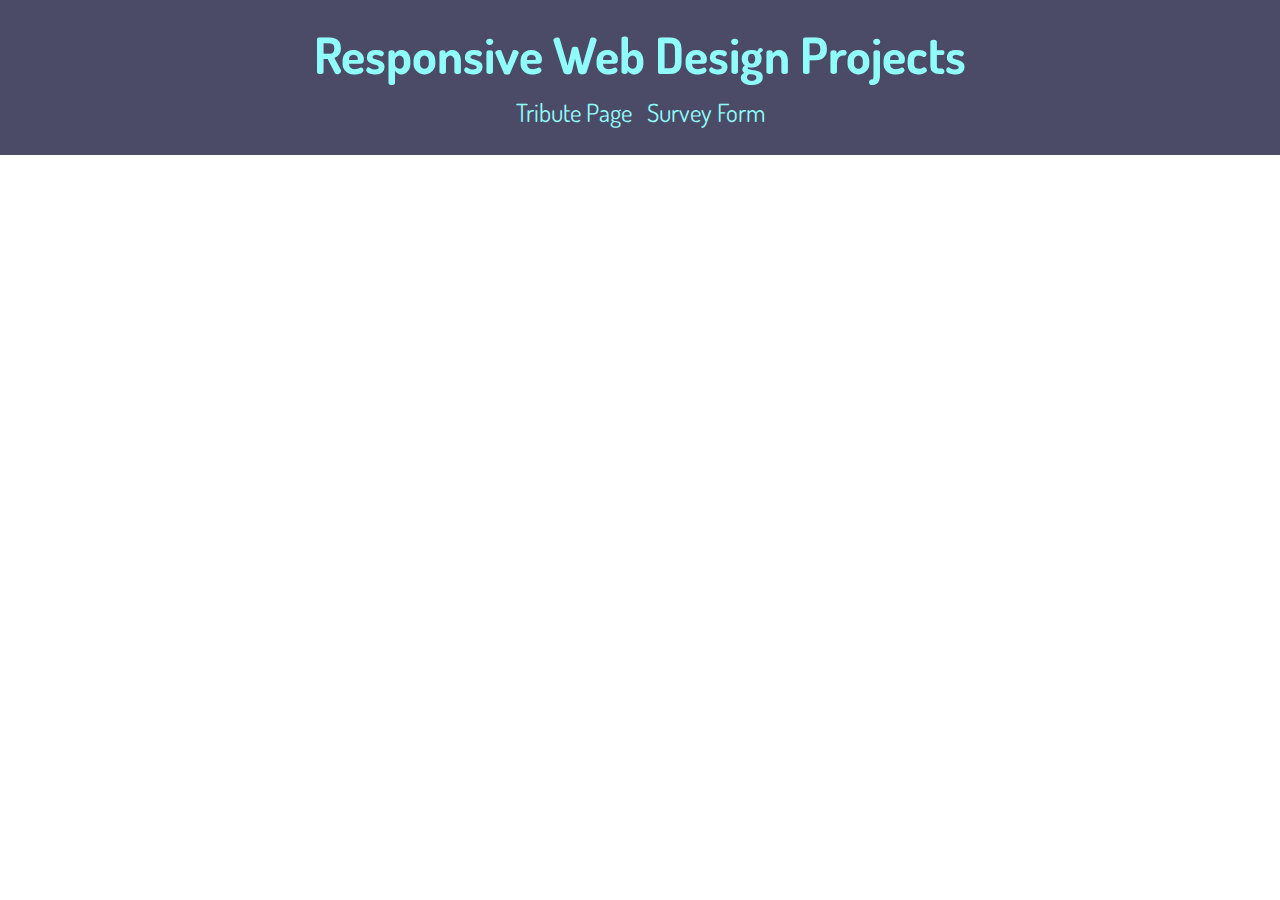
<file: index.html>
<!DOCTYPE html>
<html lang="en">
    <head>
        <meta charset="UTF-8">
        <meta http-equiv="X-UA-Compatible" content="IE=edge">
        <meta name="viewport" content="width=device-width, initial-scale=1.0">
        <title>Responsive Web Design</title>
        <link rel="stylesheet" href="./styles/reset.css">
        <link rel="stylesheet" href="./styles/indexStyles.css">
    </head>
    <body>

        <header>
            <h1>Responsive Web Design Projects</h1>
            <nav class="navbar">
                <a href='./tribute.html'>Tribute Page</a>
                <a href='./surveryForm.html'>Survey Form</a>
            </nav>
        </header>

        
    </body>
</html>

<!-- other colors #ee6352, #8db580, #759aab -->
</file>
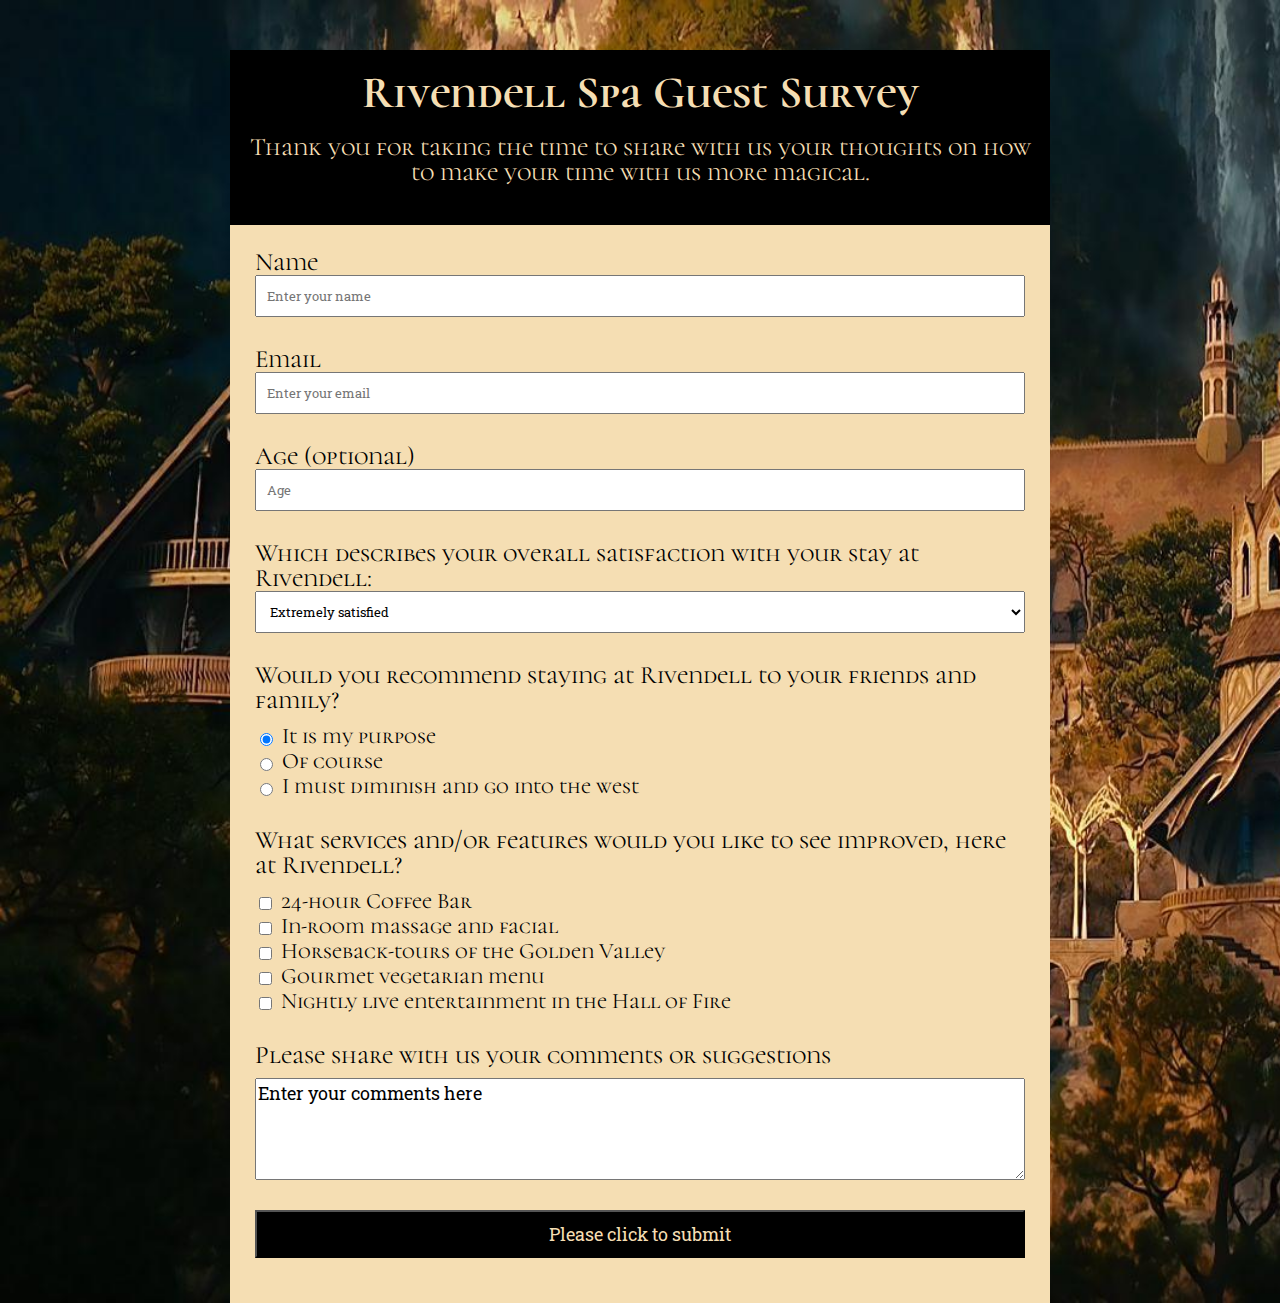
<file: surveryForm.html>
<!DOCTYPE html>
<html lang="en">
<head>
    <meta charset="UTF-8">
    <meta http-equiv="X-UA-Compatible" content="IE=edge">
    <meta name="viewport" content="width=device-width, initial-scale=1.0">
    <title>Survey Form</title>
    <link rel="stylesheet" href="./styles/reset.css">
    <link rel="stylesheet" href="./styles/surveyForm.css">
</head>
<body>
    <main>
        <div class='form-title'>
            <h1 id='title'>Rivendell Spa Guest Survey</h1>
            <p id='description'>Thank you for taking the time to share with us your thoughts on how to make your time with us more magical.</p>
        </div>
        <form id='survey-form'>
            <div class='form-group'>
                <label id='name-label' for='name'>Name</label>
                <input id='name' type='text' name='name' placeholder='Enter your name' required/>
            </div>
            <div class='form-group'>
                <label id='email-label' for='email'>Email</label>
                <input id='email' type='email' name='email' placeholder='Enter your email' required/>
            </div>
            <div class='form-group'>
                <label id='number-label' for='age'>Age (optional)</label>
                <input id='number' type='number' name='age' min='0' max='1000000' placeholder='Age' />
            </div>
            <div class='form-group'>
                <label id='dropdown-label' for='dropdown'>Which describes your overall satisfaction with your stay at Rivendell:</label>
                <select id='dropdown' name='dropdown'>
                    <option value='extremely satisfied'>Extremely satisfied</option>
                    <option value='very satisfied'>Very satisfied</option>
                    <option value='saisfied'>Satisfied</option>
                    <option value='The woe of ages'>The woe of ages lay upon my heart</option>
                </select>
            </div>
        </div>
        <div class='form-group'>
          <p>Would you recommend staying at Rivendell to your friends and family?</p>
          <div class='radio-group'>
            <input type='radio' name='recommend' value='It is my purpose' checked/>
            <label for='It is my purpose'>It is my purpose</label>
          </div>
          <div class='radio-group'>
            <input type='radio' name='recommend' value='Of course' />
            <label for='Of course'>Of course</label>
          </div>
          <div class='radio-group'>
            <input type='radio' name='recommend' value='I must diminish and go into the west' />
            <label for='I must diminish and go into the west'>I must diminish and go into the west</label>
          </div>
        </div>
        <div class='form-group'>
          <p>What services and/or features would you like to see improved, here at Rivendell?</p>
          <div class='check-group'>
            <input type='checkbox' id='feature1' name='feature1' value='24-hour Coffee Bar' />
            <label for='feature1'>24-hour Coffee Bar</label>
          </div>
          <div class='check-group'>
            <input type='checkbox' id='feature2' name='feature2' value='In-room massage and facial' />
            <label for='feature2'>In-room massage and facial</label>
          </div>
          <div class='check-group'>
            <input type='checkbox' id='feature3' name='feature3' value='Horseback-tours of the Golden Valley' />
            <label for='feature3'>Horseback-tours of the Golden Valley </label>
          </div>
          <div class='check-group'>
            <input type='checkbox' id='feature4' name='feature4' value='Gourmet vegetarian menu' />
            <label for='feature4'>Gourmet vegetarian menu</label>
          </div>
          <div class='check-group'>
            <input type='checkbox' id='feature5' name='feature5' value='Nightly live entertainment in the Hall of Fire' />
            <label for='feature5'>Nightly live entertainment in the Hall of Fire</label>
          </div>
        </div>
        <div class='form-group'>
          <p>Please share with us your comments or suggestions</p>
          <textarea id="text-area" name="comments" rows="4" cols="50">Enter your comments here</textarea>
        </div>
        <div class='form-group'>
          <button type='submit' id="submit">Please click to submit</button>
        </div>
        </form>
      </main>
</body>
</html>
</file>
<file: styles/indexStyles.css>
@import url('https://fonts.googleapis.com/css2?family=Dosis&display=swap');

html {
    font-size: 25px;
    font-family: 'Dosis', sans-serif;
}

header {
    background-color: #4b4a67;
    color: #90fcf9;
    padding: 20px;
    text-align: center;
}

header h1 {
    padding: 10px 0;
    font-size: 50px;
}

.navbar {
    padding: 10px 0;
}

.navbar a {
    text-decoration: none;
    color: #90fcf9;
    padding: 0 5px;
}

.navbar a:hover {
    color: white;
}
</file>
<file: styles/surveyForm.css>
@import url('https://fonts.googleapis.com/css2?family=Cormorant+Unicase:wght@500&family=Roboto+Slab:wght@300;400&display=swap');

body {
    background-color: black;
}
/* Mobile Styles */
main {
    text-align: center;
    font-family: 'Cormorant Unicase', serif;
    padding-top: 50px;
  }
  
  .form-title {
    padding: 20px 10px;
    color: wheat;
    max-width: 800px;
    background: black;
    margin: auto;
  }

  .form-title h1 {
      font-size: 45px;
  }

  .form-title p {
      padding: 20px 0;
      font-size: 25px;
      max-width: 800px;
      margin: auto;
  }
  
  #survey-form {
    display: inline-grid;
    text-align: left;
    padding: 20px 10px;
    background-color: wheat;
    font-size: 25px;
    max-width: 800px;
  }
  
  .form-group {
      display: inline-grid;
      padding-bottom: 20px;
      margin: 5px 15px;
  }

  .form-group p {
      margin-bottom: 10px;
  }

  .form-group input, select {
      padding: 10px;
  }

  .radio-group label, .check-group label {
      font-size: 22px;
  }

  #submit {
      padding: 10px 0;
      background-color: black;
      color: wheat;
  }

  input, button, select, textarea {
    font-family: 'Roboto Slab', serif;
  }

  textarea, button {
      font-size: 18px;
  }

  /* Tablet Styles */
  @media only screen and (min-width: 768px) {
      body {
        background-image: url('../images/rivendell.jpg');
        background-repeat: no-repeat;
        background-size: cover;
      }
    .form-title, form {
        margin: 0 35px;
    }
  }

  @media only screen and (min-width: 884px) {
      .form-title {
          margin: auto;
      }
  }
</file>
